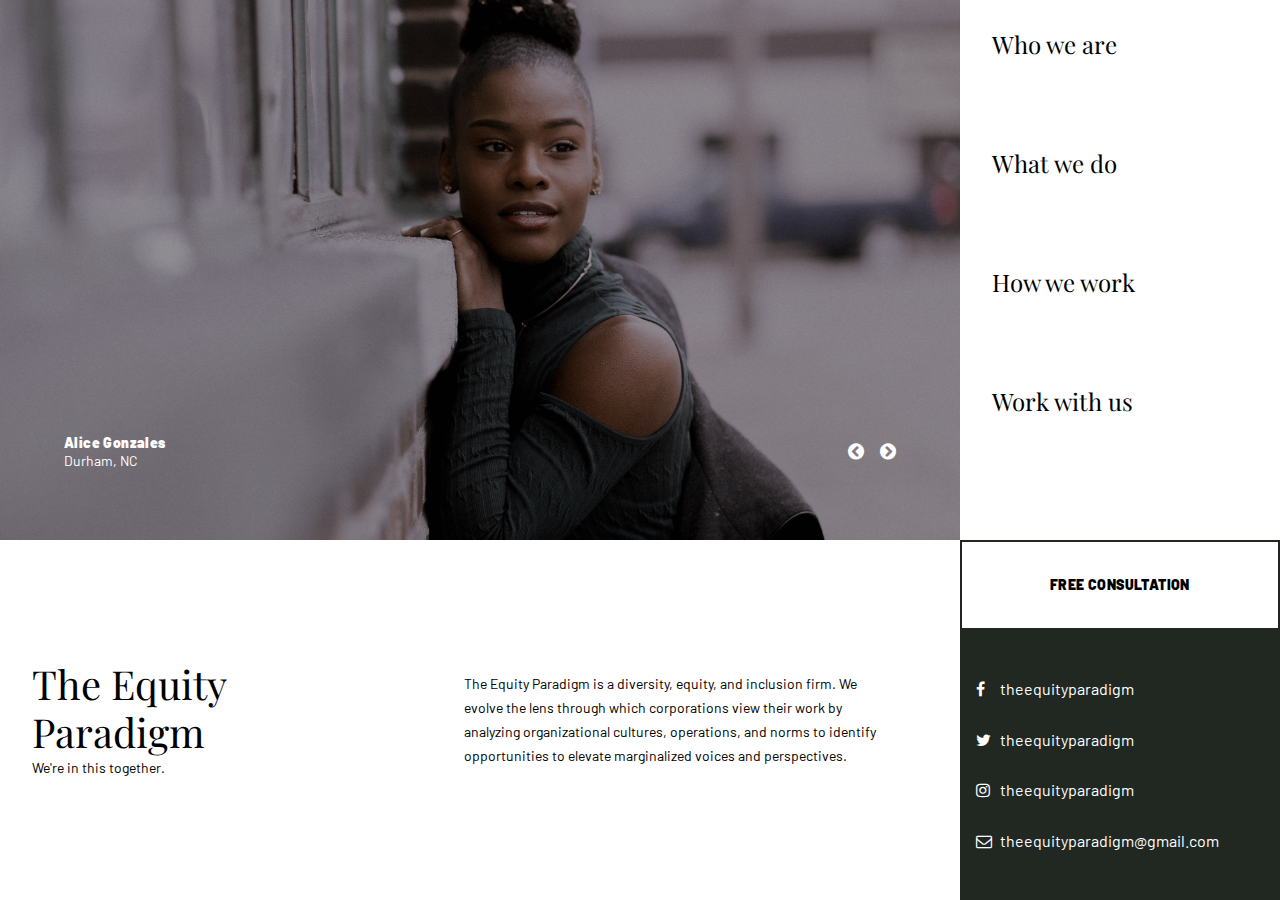
<file: index.html>
<!DOCTYPE html>
<html>
<head>
    <link
        rel="stylesheet"
        type="text/css"
        href="https://maxcdn.bootstrapcdn.com/font-awesome/4.7.0/css/font-awesome.min.css">
    <link
        href="https://fonts.googleapis.com/css?family=Playfair+Display|Barlow"
        rel="stylesheet">
    <link
        rel="stylesheet"
        type="text/css"
        href="reset.css">
    <link
        rel="stylesheet"
        type="text/css"
        href="style.css">
    <title>TEP</title>
</head>
<body>
    <article class="article">
        <section class="splash">
            <div class="splash-overlay"></div>

            <div class="identity">
                <div class="name">
                    <h5>Alice Gonzales</h5>
                    <p>Durham, NC</p>
                </div>

                <div class="arrows">
                    <i class="fa fa-chevron-circle-left fa-lg"></i>
                    <i class="fa fa-chevron-circle-right fa-lg"></i>
                </div>
            </div>
        </section>
        <section class="info">
            <div>
                <h1>The Equity</h1>
                <h1>Paradigm</h1>
                <p>We're in this together.</p>
            </div>

            <div>
                <p>
                    The Equity Paradigm is a diversity, equity, and inclusion firm. We evolve the lens through which corporations view their work by analyzing organizational cultures, operations, and norms to identify opportunities to elevate marginalized voices and perspectives.
                </p>
            </div>
        </section>
        <section class="posts">
            <div class="post">
                <h2 class="post-title">Who we are</h2>
                <p>About us</p>
            </div>

            <div class="post">
                <h2 class="post-title">What we do</h2>
                <p>Our mission + approach</p>
            </div>

            <div class="post">
                <h2 class="post-title">How we work</h2>
                <p>Workshops + trainings</p>
            </div>

            <div class="post">
                <h2 class="post-title">Work with us</h2>
                <p>Cultural consulting</p>
            </div>
        </section>
        <section class="location">
            <p>free consultation</p>
        </section>
        <section class="contact">
            <div>
                <i class="fa fa-facebook"></i>
                <p>theequityparadigm</p>
            </div>

            <div>
                <i class="fa fa-twitter"></i>
                <p>theequityparadigm</p>
            </div>

            <div>
                <i class="fa fa-instagram"></i>
                <p>theequityparadigm</p>
            </div>

            <div>
                <i class="fa fa-envelope-o"></i>
                <p>theequityparadigm@gmail.com</p>
            </div>
        </section>
    </article>

    <script
        type="text/javascript"
        src="script.js">
    </script>
</body>
</html>
</file>
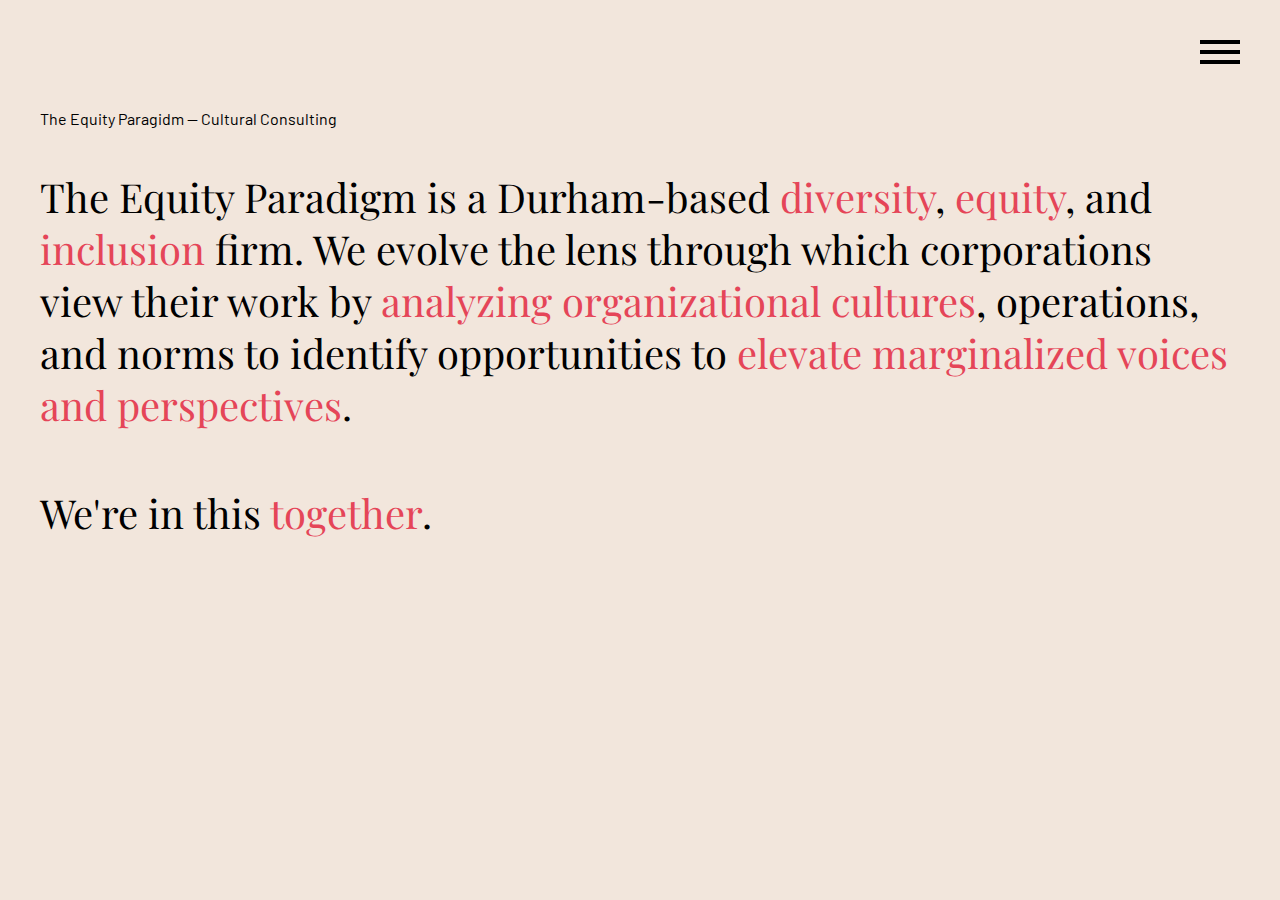
<file: version2/index.html>
<!DOCTYPE html>
<html>
<head>
    <link
        href="https://fonts.googleapis.com/css?family=Playfair+Display|Barlow"
        rel="stylesheet">
    <link
        rel="stylesheet"
        type="text/css"
        href="reset.css">
    <link
        rel="stylesheet"
        type="text/css"
        href="style.css">
    <title>TEP</title>
</head>
<body>
    <section class="menu">
        <div class="menu-links">
            <h1>About us</h1>
            <h1>Our mission</h1>
            <h1>Workshops &amp; trainings</h1>
            <h1>Contact us</h1>
        </div>
    </section>

    <article class="article">
        <button
            class="hamburger hamburger--spring"
            type="button">
            <span class="hamburger-box">
                <span class="hamburger-inner"></span>
            </span>
        </button>

        <p>The Equity Paragidm &mdash; Cultural Consulting</p>

        <h1>The Equity Paradigm is a Durham-based <span>diversity</span>, <span>equity</span>, and <span>inclusion</span> firm. We evolve the lens through which corporations view their work by <span>analyzing organizational cultures</span>, operations, and norms to identify opportunities to <span>elevate marginalized voices and perspectives</span>.</h1>

        <h1>We're in this <span>together</span>.</h1>
    </article>

    <script
        type="text/javascript"
        src="script.js">
    </script>
</body>
</html>
</file>
<file: style.css>
.article {
    display: grid;
    grid-template-rows: repeat(10, 10vh);
    grid-template-columns: 75% 25%;
}

.splash,
.first {
    background-size: 100%;
    background-repeat: no-repeat;
    background-position: center;
}

.splash,
.info {
    grid-column-start: 1;
    grid-column-end: 2;
}

.splash {
    display: grid;
    grid-auto-flow: row;
    grid-template-rows: 3rem 1fr 3rem;
    grid-row-start: 1;
    grid-row-end: 7;
    position: relative;
    background-color: #3498db;
    padding: 4rem;
    font-family: 'Barlow', sans-serif;
    font-size: 0.875rem;
    line-height: 1.125rem;
    transition: all 1s ease;
}

.splash-overlay {
    position: absolute;
    top: 0;
    left: 0;
    height: 100%;
    width: 100%;
    background-color: rgba(0, 0, 0, 0.4);
}

.splash.slide1 {
    background-image: url('chloe.jpg');
}

.splash.slide2 {
    background-image: url('tamarcus.jpg');
}

.splash.slide3 {
    background-image: url('mason.jpg');
}

.identity {
    display: flex;
    align-items: center;
    justify-content: space-between;
    grid-row-start: 3;
    grid-row-end: 4;
    color: #fff;
    z-index: 1;
}

.name h5 {
    font-weight: 900;
    letter-spacing: 0.4px;
}

.arrows {
    display: flex;
    align-items: center;
    justify-content: space-between;
    width: 3rem;
}

.info {
    display: flex;
    align-items: center;
    justify-content: space-between;
    grid-row-start: 7;
    grid-row-end: 11;
    background-color: #fff;
    padding: 2rem 4rem 2rem 2rem;
}

.info h1 {
    font-family: 'Playfair Display', serif;
    font-size: 2.5rem;
    line-height: 3rem;
}

.info p {
    font-family: 'Barlow', sans-serif;
    font-size: 0.875rem;
    line-height: 1.5rem;
}

.info div {
    flex: 1;
}

.posts,
.location,
.contact {
    grid-column-start: 2;
    grid-column-end: 3;
}

.posts {
    display: grid;
    grid-row-start: 1;
    grid-row-end: 7;
    padding: 2rem;
}

.post h2:hover + p {
    opacity: 1;
    transform: translateY(0);
}

.post h2:hover::after {
    width: 2rem;
}

.post h2 {
    font-family: 'Playfair Display', serif;
    font-size: 1.5rem;
    margin-bottom: 0.5rem;
    position: relative;
    cursor: pointer;
}

.post h2::after {
    content: '';
    position: absolute;
    top: 1rem;
    margin-left: 0.5rem;
    height: 1px;
    width: 0;
    background-color: #000;
    transition: width 436ms ease;
}

.post p {
    font-family: 'Barlow', sans-serif;
    font-size: 0.875rem;
    line-height: 1.5rem;
    opacity: 0;
    transform: translateY(0.25rem);
    transition: all 436ms ease;
}

.location {
    display: flex;
    align-items: center;
    justify-content: center;
    grid-row-start: 7;
    grid-row-end: 8;
    cursor: pointer;
    transition: background-color 218ms ease;
    border: 2px solid #212822;
}

.location p {
    font-family: 'Barlow', sans-serif;
    font-size: 0.875rem;
    font-weight: 900;
    text-transform: uppercase;
    letter-spacing: 0.4px;
    position: relative;
}

.location p::after {
    content: '';
    position: absolute;
    top: calc(100% + 4px);
    left: 0;
    height: 2px;
    width: 0;
    background-color: #212822;
    transition: width 218ms ease;
}

.location:hover p::after {
    width: 100%;
}

.contact {
    grid-row-start: 8;
    grid-row-end: 11;
    background-color: #212822;
    color: #fff;
    display: flex;
    flex-direction: column;
    justify-content: space-evenly;
    padding: 1rem;
}

.contact div {
    display: flex;
    align-items: center;
}

.contact .fa {
    height: 1rem;
    width: 1rem;
    margin-right: 0.5rem;
}

.contact p {
    font-family: 'Barlow', sans-serif;
}
</file>
<file: version2/style.css>
body {
    background-color: #F2E6DC;
    position: relative;
}

p {
    font-family: 'Barlow', sans-serif;
    font-size: 1rem;
    line-height: 1.5rem;
    margin: 2.5rem 0;
}

h1 {
    font-family: 'Playfair Display', serif;
    font-size: 2.5rem;
    line-height: 3.25rem;
}

h1 + h1 {
    margin-top: 3.5rem;
}

span {
    cursor: pointer;
    color: #E54558;
    transition: color 218ms ease;
}

span:hover {
    color: #D80300;
}

button {
    padding: 0;
    outline: 0;
    border: 0;
}

.article {
    display: flex;
    flex-direction: column;
    padding: 2.5rem;
}

.menu {
    position: absolute;
    background-color: #F2E6DC;
    height: 100vh;
    width: 100%;
    transform: translateY(-100%);
    display: flex;
    flex-direction: column;
    align-items: center;
    justify-content: center;
    transition: transform 1s ease-in;
    z-index: 1;
}

.menu.is-active {
    transform: translateY(0);
}

.hamburger {
    z-index: 2;
    align-self: flex-end;
    display: inline-block;
    cursor: pointer;
    transition-property: opacity, filter;
    transition-duration: 0.15s;
    transition-timing-function: linear;
    font: inherit;
    color: inherit;
    text-transform: none;
    background-color: transparent;
    border: 0;
    margin: 0;
    overflow: visible;
}

.hamburger:hover {
    opacity: 0.7;
}

.hamburger-box {
  width: 40px;
  height: 24px;
  display: inline-block;
  position: relative;
}

.hamburger-inner {
  display: block;
  top: 50%;
  margin-top: -2px;
}

.hamburger-inner,
.hamburger-inner::before,
.hamburger-inner::after {
    width: 40px;
    height: 4px;
    background-color: #000;
    position: absolute;
    transition-property: transform;
    transition-duration: 0.15s;
    transition-timing-function: ease;
}

.hamburger-inner::before,
.hamburger-inner::after {
    content: "";
    display: block;
}

.hamburger-inner::before {
    top: -10px;
}

.hamburger-inner::after {
    bottom: -10px;
}

.hamburger--spring .hamburger-inner {
    top: 2px;
    transition: background-color 0s 0.13s linear;
}

.hamburger--spring .hamburger-inner::before {
    top: 10px;
    transition: top 0.1s 0.2s cubic-bezier(0.33333, 0.66667, 0.66667, 1), transform 0.13s cubic-bezier(0.55, 0.055, 0.675, 0.19);
}
.hamburger--spring .hamburger-inner::after {
    top: 20px;
    transition: top 0.2s 0.2s cubic-bezier(0.33333, 0.66667, 0.66667, 1), transform 0.13s cubic-bezier(0.55, 0.055, 0.675, 0.19);
}

.hamburger--spring.is-active .hamburger-inner {
    transition-delay: 0.22s;
    background-color: transparent;
}

.hamburger--spring.is-active .hamburger-inner::before {
    top: 0;
    transition: top 0.1s 0.15s cubic-bezier(0.33333, 0, 0.66667, 0.33333), transform 0.13s 0.22s cubic-bezier(0.215, 0.61, 0.355, 1);
    transform: translate3d(0, 10px, 0) rotate(45deg);
}

.hamburger--spring.is-active .hamburger-inner::after {
    top: 0;
    transition: top 0.2s cubic-bezier(0.33333, 0, 0.66667, 0.33333), transform 0.13s 0.22s cubic-bezier(0.215, 0.61, 0.355, 1);
    transform: translate3d(0, 10px, 0) rotate(-45deg);
}
</file>
